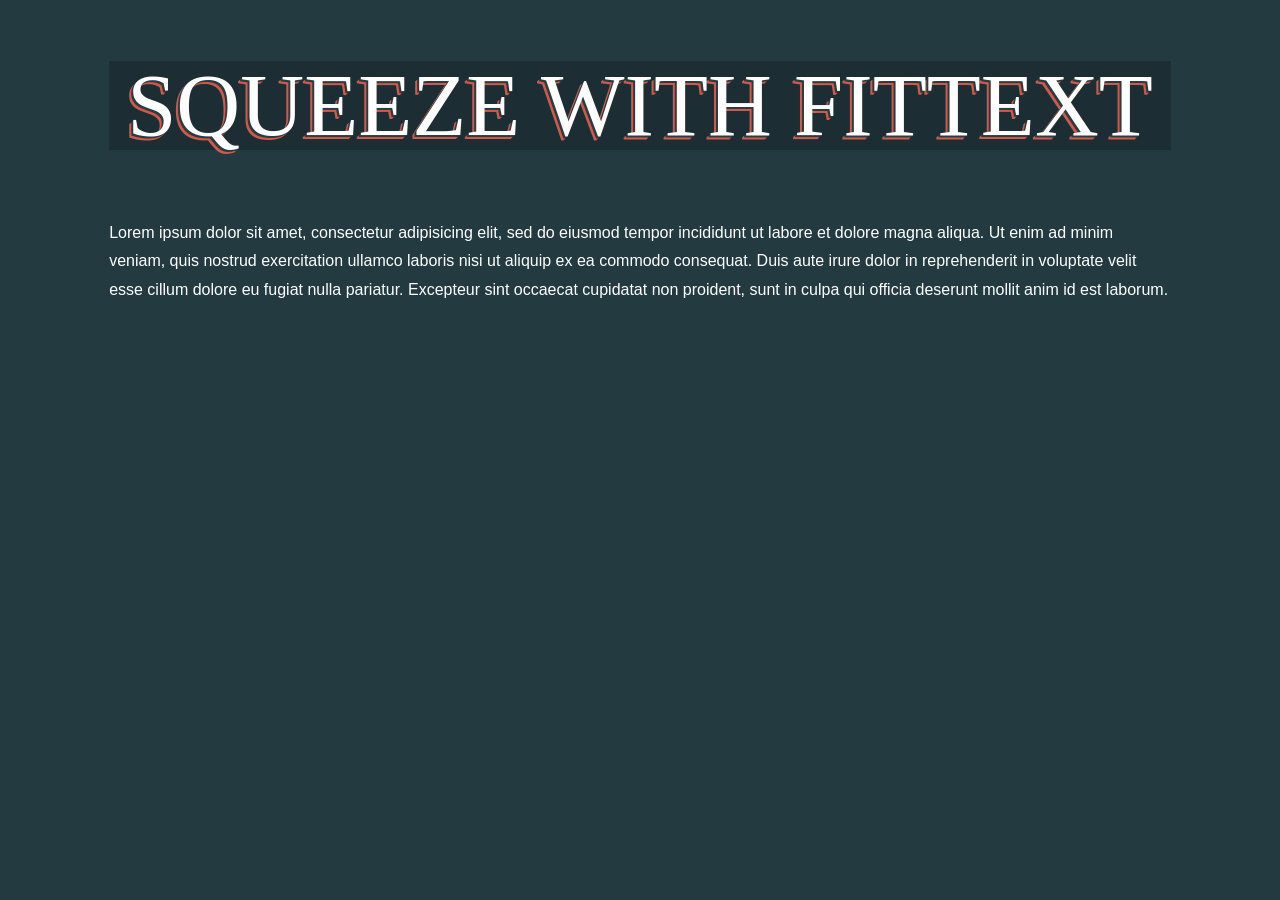
<file: bower_components/fittext/example.html>
<!DOCTYPE html>
<html lang="en">
<head>
	<meta charset="utf-8" />
	<title>FitText</title>

	<style type="text/css">
		body {
		  background: #233a40; 
		  color: #fff;
		  font: 16px/1.8 sans-serif;
		}
		.container {
			width: 84%;
			margin:0 auto;
			max-width:1140px;
		}
		header {
			width: 100%;
			margin:0px auto;
		}
		h1 {
			background: rgba(0,0,0,0.2);
			text-align: center;
			color:#fff;
			font: 95px/1 "Impact";
			text-transform: uppercase;
			display: inline-block;
			text-shadow:#253e45 -1px 1px 0,
			#253e45 -2px 2px 0,
			#d45848 -3px 3px 0,
			#d45848 -4px 4px 0;
			width: 100%;
			margin: 5% auto 5%;
		}
	</style>

	<!--[if IE]><script src="http://html5shiv.googlecode.com/svn/trunk/html5.js"></script><![endif]-->
</head>

<body>

	<div class="container">
		<header>
			<h1 id="fittext">Squeeze with FitText</h1>
		</header>
		<p>Lorem ipsum dolor sit amet, consectetur adipisicing elit, sed do eiusmod tempor incididunt ut labore et dolore magna aliqua. Ut enim ad minim veniam, quis nostrud exercitation ullamco laboris nisi ut aliquip ex ea commodo consequat. Duis aute irure dolor in reprehenderit in voluptate velit esse cillum dolore eu fugiat nulla pariatur. Excepteur sint occaecat cupidatat non proident, sunt in culpa qui officia deserunt mollit anim id est laborum.</p>
	</div>
	
 	<script src="fittext.js"></script>
	<script type="text/javascript">
	  fitText(document.getElementById('fittext'), 1.2)
	</script>
	
</body>
</html>
</file>
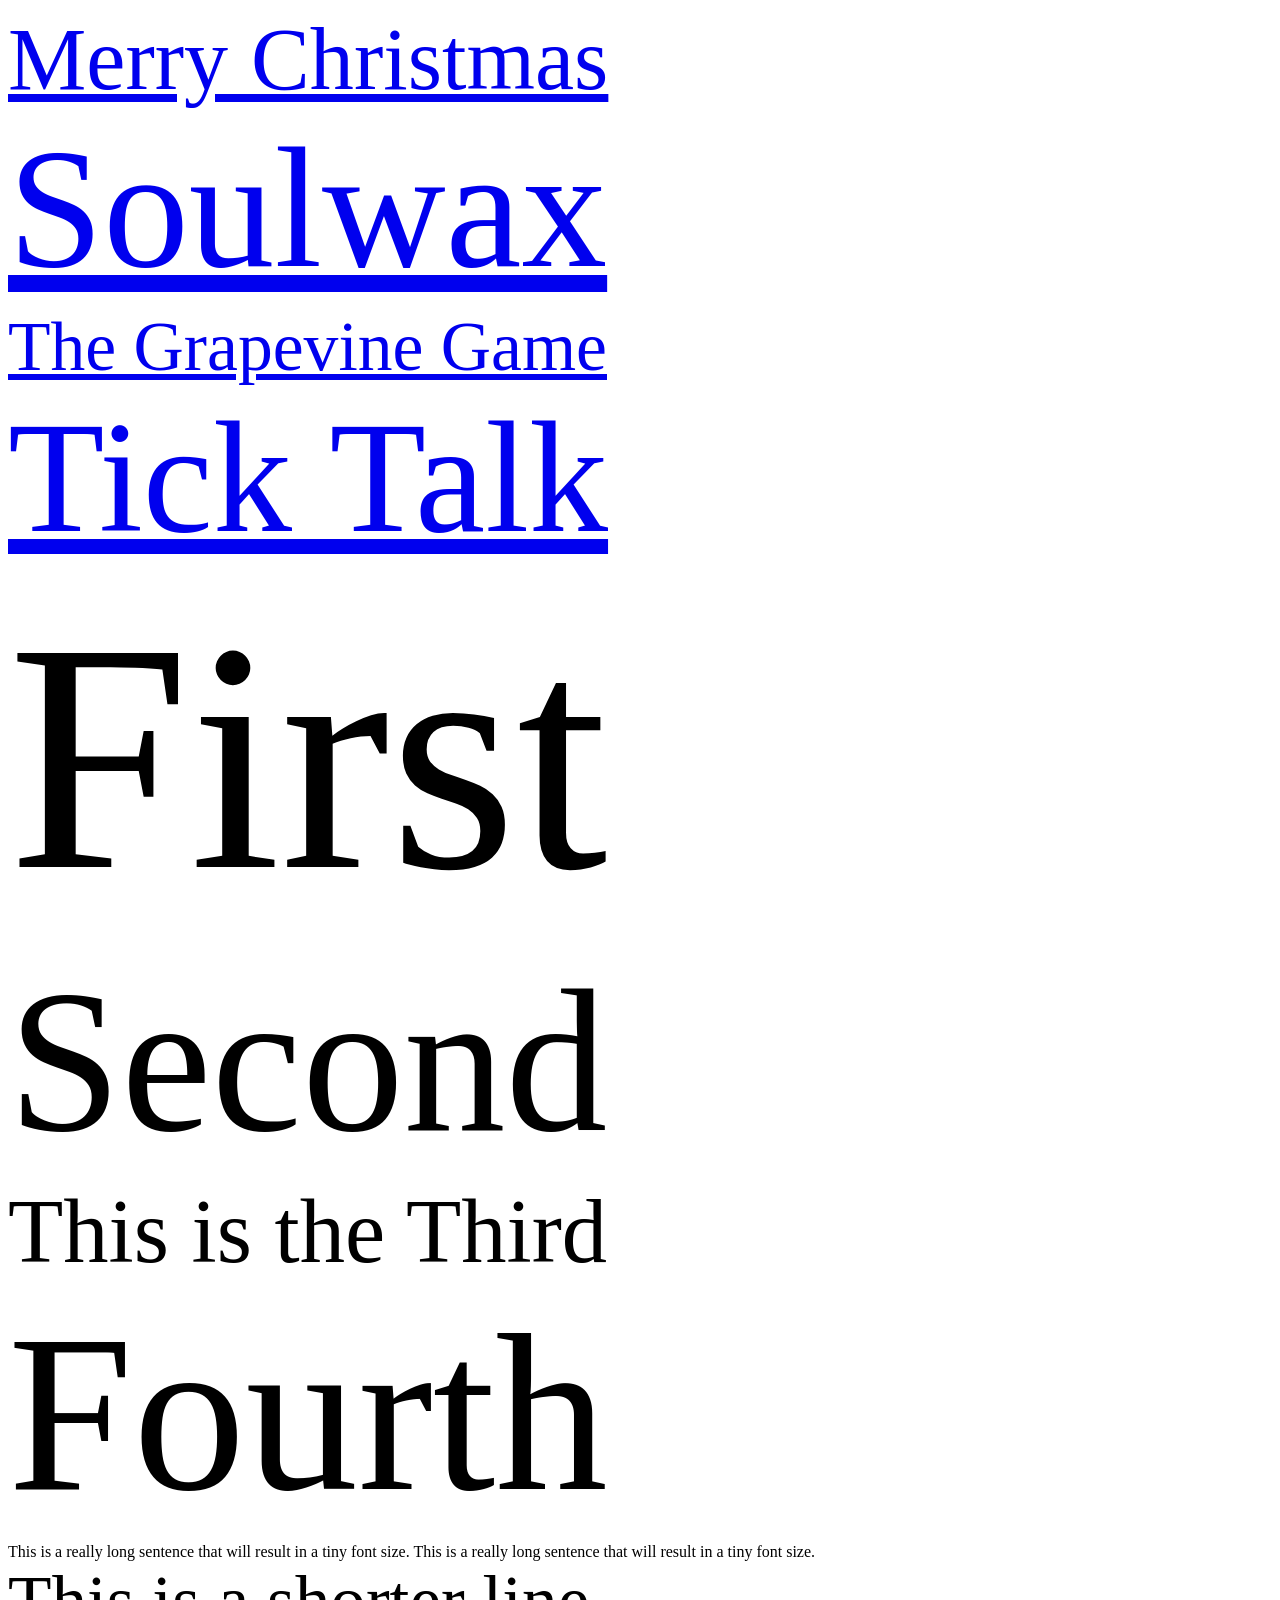
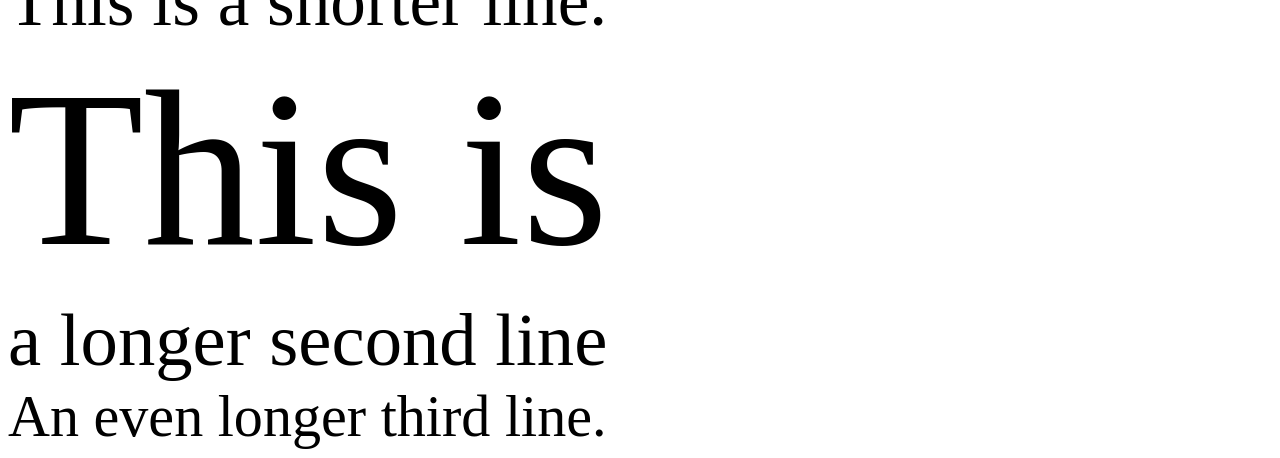
<file: bower_components/bigtext/demo/simpleDemo.html>
<!doctype html>
<html lang="en">
    <head>
        <meta charset="utf-8"/>
        <title>BigText on a List</title>
        <style>
            html {
                -moz-text-size-adjust: 100%;
                -ms-text-size-adjust: 100%;
                -webkit-text-size-adjust: 100%;
            }
            ol {
                width: 100%;
                list-style-type: none;
                padding: 0;
                margin: 0;
                -moz-box-sizing: border-box;
                -webkit-box-sizing: border-box;
                box-sizing: border-box;
            }
            @media (min-width: 800px) {
                ol {
                    width: 600px;
                }
            }
        </style>
<!--[if IE 8]>
        <style>
            ol {
                width: 600px;
            }
        </style>
<![endif]-->
        <script src="//ajax.googleapis.com/ajax/libs/jquery/1.11.2/jquery.js"></script>
        <script src="../dist/bigtext.js"></script>
        <script>
        $(document).ready(function() {
            $('ol').bigtext({
                //minfontsize: 30
            });
        });
        </script>
    </head>
    <body>
        <ol>
            <li><a href="/xmas">Merry Christmas</a></li>
            <li><a href="/soulwax">Soulwax</a></li>
            <li><a href="/grapevinegame">The Grapevine Game</a></li>
            <li><a href="/ticktalk">Tick Talk</a></li>
        </ol>

        <ol>
            <li>First</li>
            <li>Second</li>
            <li>This is the Third</li>
            <li>Fourth</li>
        </ol>

        <ol id="minfontsize">
            <li>This is a really long sentence that will result in a tiny font size. This is a really long sentence that will result in a tiny font size.</li>
            <li>This is a shorter line.</li>
        </ol>

        <ol id="test" style="width:600px"><li>This is</li><li>a longer second line</li><li>An even longer third line.</li></ol>
    </body>
</html>
</file>
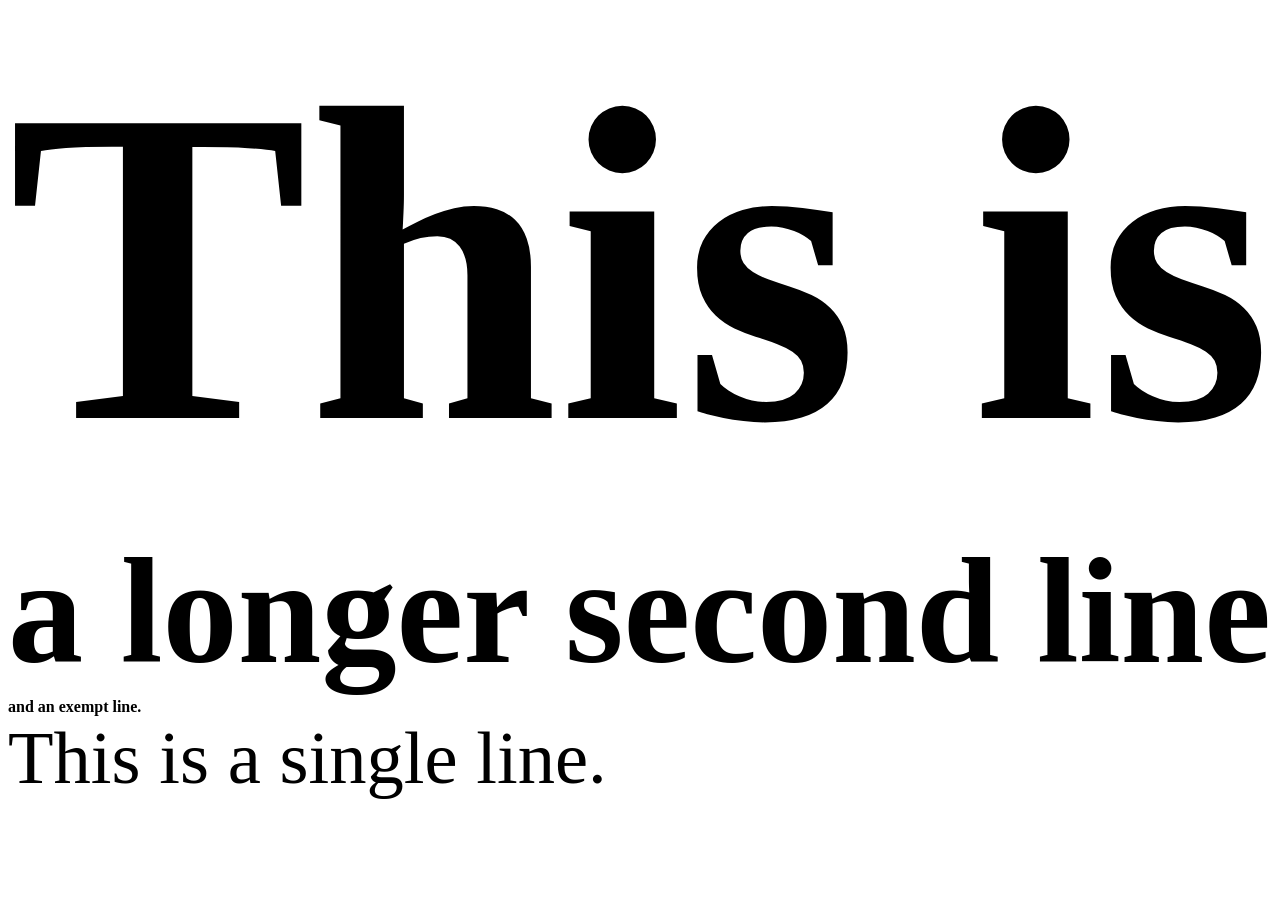
<file: bower_components/bigtext/demo/simpleDemoDiv.html>
<!doctype html>
<html lang="en">
    <head>
        <meta charset="utf-8"/>
        <title>BigText on a List</title>
        <style>
            #test {
                width: 100%;
                font-weight: bold;
            }
        </style>
    </head>
    <body>
        <div id="test">
            <div>This is</div>
            <div>a longer second line</div>
            <div class="bigtext-exempt">and an <span>exempt</span> line.</div>
        </div>
        
        <div id="test2" style="width:600px"><div>This is a single line.</div></div>

        <script src="//ajax.googleapis.com/ajax/libs/jquery/1.11.2/jquery.js"></script>
        <script src="../dist/bigtext.js"></script>
        <script>
        var bt = BigText.noConflict(true);
        $.fn.bt = bt.jQueryMethod;

        $('#test').bt();
        $('#test2').bt();
        </script>
    </body>
</html>
</file>
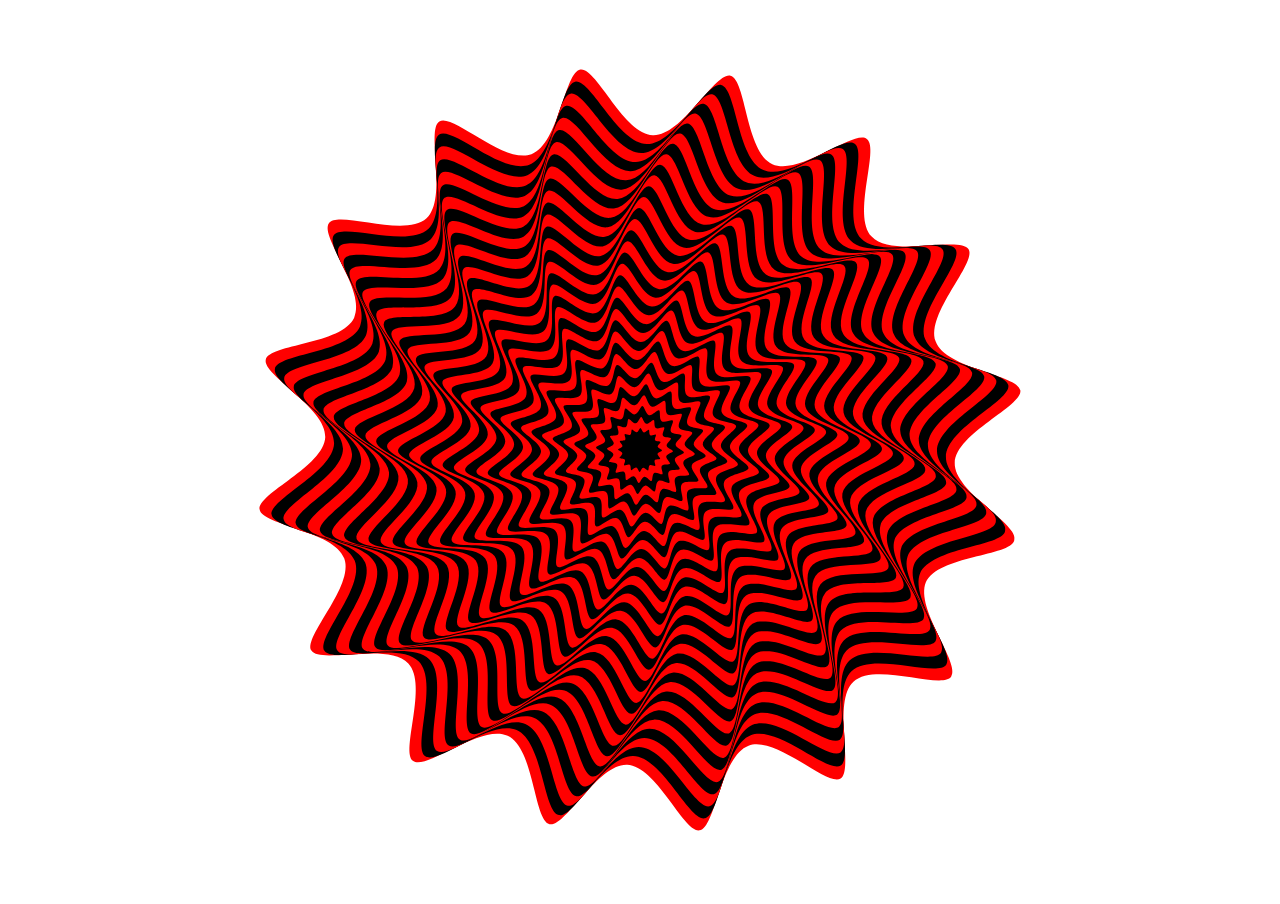
<file: bower_components/paper/examples/Animated/AnimatedStar.html>
<!DOCTYPE html>
<html>
<head>
    <meta charset="UTF-8">
    <title>Animated Star</title>
    <link rel="stylesheet" href="../css/style.css">
    <script type="text/javascript" src="../../dist/paper-full.js"></script>
    <script type="text/paperscript" canvas="canvas">
        var layer = project.activeLayer;

        var values = {
            count: 34,
            points: 32
        };

        for (var i = 0; i < values.count; i++) {
            var path = new Path({
                fillColor: i % 2 ? 'red' : 'black',
                closed: true
            });

            var offset = new Point(20 + 10 * i, 0);
            var l = offset.length;
            for (var j = 0; j < values.points * 2; j++) {
                offset.angle += 360 / values.points;
                var vector = offset.normalize(l * (j % 2 ? 0.1 : -0.1));
                path.add(offset + vector);
            }
            path.smooth();
            layer.insertChild(0, new Group({
                children: [path],
                applyMatrix: false
            }));
        }

        function onFrame(event) {
            for (var i = 0; i < values.count; i++) {
                var item = layer.children[i];
                var angle = (values.count - i) * Math.sin(event.count / 128) / 10;
                item.rotate(angle);
            }
        }

        // Reposition the paths whenever the window is resized:
        function onResize(event) {
            layer.position = view.center;
        }
    </script>
</head>
<body>
    <canvas id="canvas" resize stats hidpi="off"></canvas>
</body>
</html>
</file>
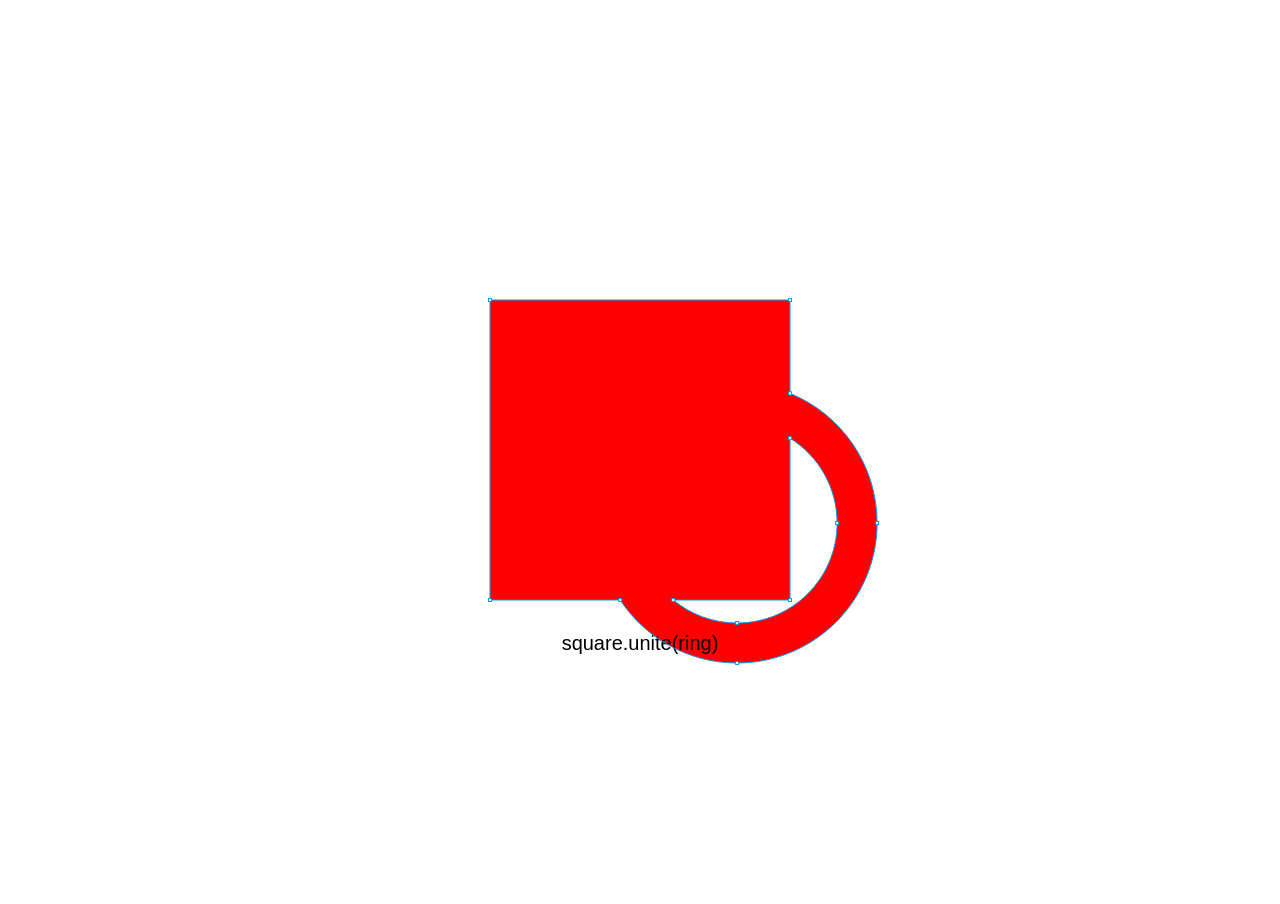
<file: bower_components/paper/examples/Animated/BooleanOperations.html>
<!DOCTYPE html>
<html>
<head>
    <meta charset="UTF-8">
    <title>Boolean Operations</title>
    <link rel="stylesheet" href="../css/style.css">
    <script type="text/javascript" src="../../dist/paper-full.js"></script>
    <script type="text/paperscript" canvas="canvas">
        var text = new PointText({
            position: view.center + [0, 200],
            fillColor: 'black',
            justification: 'center',
            fontSize: 20
        });

        var originals = new Group({ insert: false }); // Don't insert in DOM.

        var square = new Path.Rectangle({
            position: view.center,
            size: 300,
            parent: originals,
            fillColor: 'white'
        });

        // Make a ring using subtraction of two circles:
        var inner = new Path.Circle({
            center: view.center,
            radius: 100,
            parent: originals,
            fillColor: 'white'
        });

        var outer = new Path.Circle({
            center: view.center,
            radius: 140,
            parent: originals,
            fillColor: 'white'
        });

        var ring = outer.subtract(inner);

        var operations = ['unite', 'intersect', 'subtract', 'exclude', 'divide'];
        var colors = ['red', 'green', 'blue', 'black'];
        var curIndex = -1;
        var operation, result, activeItem;

        // Change the mode every 3 seconds:
        setInterval(setMode, 3000);

        // Set the initial mode:
        setMode();

        function setMode() {
            curIndex++;
            if (curIndex == operations.length * 2)
                curIndex = 0;
            operation = operations[curIndex % operations.length];
        }

        function onMouseDown(event) {
            var hitResult = originals.hitTest(event.point);
            activeItem = hitResult && hitResult.item;
        }

        function onMouseDrag(event) {
            if (activeItem)
                activeItem.position = event.point;
        }

        function onMouseUp() {
            activeItem = null;
            square.position = view.center;
        }

        function onFrame(event) {
            if (activeItem != ring) {
                // Move the ring around:
                var offset = new Point(140, 80) * [Math.sin(event.count / 60), Math.sin(event.count / 40)];
                ring.position = view.center + offset;
            }

            // Remove the result of the last path operation:
            if (result)
                result.remove();

            // Perform the path operation on the ring:
            if (curIndex < operations.length) {
                result = square[operation](ring);
                text.content = 'square.' + operation + '(ring)';
            } else {
                result = ring[operation](square);
                text.content = 'ring.' + operation + '(square)';
            }
            result.selected = true;
            result.fillColor = colors[curIndex % operations.length];
            result.moveBelow(text);

            // If the result is a group, color each of its children differently:
            if (result instanceof Group) {
                for (var i = 0; i < result.children.length; i++) {
                    result.children[i].fillColor = colors[i];
                }
            }
        };

        function onResize() {
            text.position = view.center + [0, 200];
            square.position = view.center;
        }
    </script>
</head>
<body>
    <canvas id="canvas" resize stats></canvas>
</body>
</html>
</file>
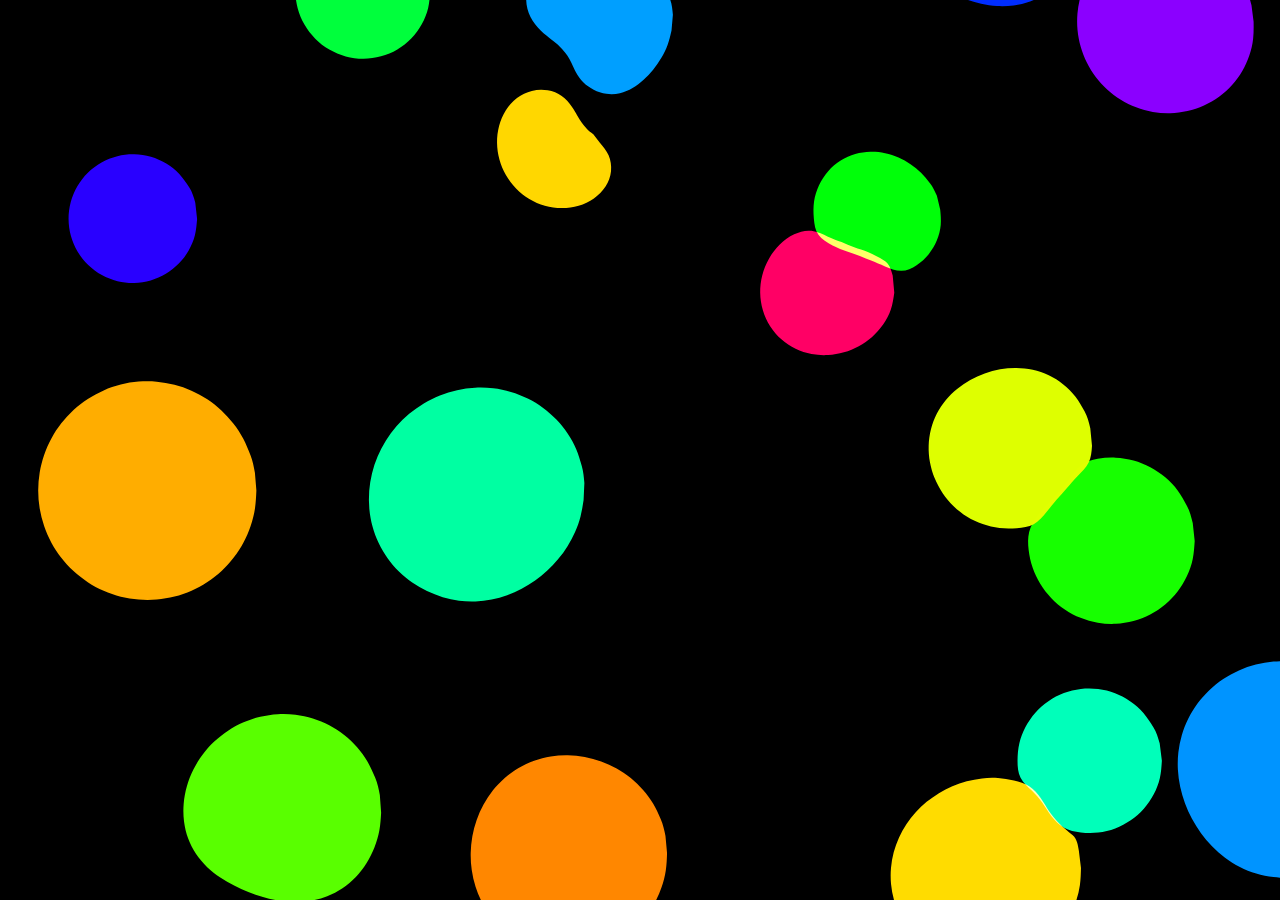
<file: bower_components/paper/examples/Animated/CandyCrash.html>
<!DOCTYPE html>
<html>
<head>
    <meta charset="UTF-8">
    <title>Candy Crash</title>
    <link rel="stylesheet" href="../css/style.css">
    <script type="text/javascript" src="../../dist/paper-full.js"></script>
    <script type="text/paperscript" canvas="canvas">
    // kynd.info 2014

    function Ball(r, p, v) {
        this.radius = r;
        this.point = p;
        this.vector = v;
        this.maxVec = 15;
        this.numSegment = Math.floor(r / 3 + 2);
        this.boundOffset = [];
        this.boundOffsetBuff = [];
        this.sidePoints = [];
        this.path = new Path({
            fillColor: {
                hue: Math.random() * 360,
                saturation: 1,
                brightness: 1
            },
            blendMode: 'screen'
        });

        for (var i = 0; i < this.numSegment; i ++) {
            this.boundOffset.push(this.radius);
            this.boundOffsetBuff.push(this.radius);
            this.path.add(new Point());
            this.sidePoints.push(new Point({
                angle: 360 / this.numSegment * i,
                length: 1
            }));
        }
    }

    Ball.prototype = {
        iterate: function() {
            this.checkBorders();
            if (this.vector.length > this.maxVec)
                this.vector.length = this.maxVec;
            this.point += this.vector;
            this.updateShape();
        },

        checkBorders: function() {
            var size = view.size;
            if (this.point.x < -this.radius)
                this.point.x = size.width + this.radius;
            if (this.point.x > size.width + this.radius)
                this.point.x = -this.radius;
            if (this.point.y < -this.radius)
                this.point.y = size.height + this.radius;
            if (this.point.y > size.height + this.radius)
                this.point.y = -this.radius;
        },

        updateShape: function() {
            var segments = this.path.segments;
            for (var i = 0; i < this.numSegment; i ++)
                segments[i].point = this.getSidePoint(i);

            this.path.smooth();
            for (var i = 0; i < this.numSegment; i ++) {
                if (this.boundOffset[i] < this.radius / 4)
                    this.boundOffset[i] = this.radius / 4;
                var next = (i + 1) % this.numSegment;
                var prev = (i > 0) ? i - 1 : this.numSegment - 1;
                var offset = this.boundOffset[i];
                offset += (this.radius - offset) / 15;
                offset += ((this.boundOffset[next] + this.boundOffset[prev]) / 2 - offset) / 3;
                this.boundOffsetBuff[i] = this.boundOffset[i] = offset;
            }
        },

        react: function(b) {
            var dist = this.point.getDistance(b.point);
            if (dist < this.radius + b.radius && dist != 0) {
                var overlap = this.radius + b.radius - dist;
                var direc = (this.point - b.point).normalize(overlap * 0.015);
                this.vector += direc;
                b.vector -= direc;

                this.calcBounds(b);
                b.calcBounds(this);
                this.updateBounds();
                b.updateBounds();
            }
        },

        getBoundOffset: function(b) {
            var diff = this.point - b;
            var angle = (diff.angle + 180) % 360;
            return this.boundOffset[Math.floor(angle / 360 * this.boundOffset.length)];
        },

        calcBounds: function(b) {
            for (var i = 0; i < this.numSegment; i ++) {
                var tp = this.getSidePoint(i);
                var bLen = b.getBoundOffset(tp);
                var td = tp.getDistance(b.point);
                if (td < bLen) {
                    this.boundOffsetBuff[i] -= (bLen  - td) / 2;
                }
            }
        },

        getSidePoint: function(index) {
            return this.point + this.sidePoints[index] * this.boundOffset[index];
        },

        updateBounds: function() {
            for (var i = 0; i < this.numSegment; i ++)
                this.boundOffset[i] = this.boundOffsetBuff[i];
        }
    };

    //--------------------- main ---------------------

    var balls = [];
    var numBalls = 18;
    for (var i = 0; i < numBalls; i++) {
        var position = Point.random() * view.size;
        var vector = new Point({
            angle: 360 * Math.random(),
            length: Math.random() * 10
        });
        var radius = Math.random() * 60 + 60;
        balls.push(new Ball(radius, position, vector));
    }

    function onFrame() {
        for (var i = 0; i < balls.length - 1; i++) {
            for (var j = i + 1; j < balls.length; j++) {
                balls[i].react(balls[j]);
            }
        }
        for (var i = 0, l = balls.length; i < l; i++) {
            balls[i].iterate();
        }
    }

    </script>
</head>
<body>
    <canvas id="canvas" resize hidpi="off" style="background:black"></canvas>
</body>
</html>
</file>
<file: bower_components/paper/examples/css/style.css>
html,
body {
    margin: 0;
    overflow: hidden;
    height: 100%;
}

/* Scale canvas with resize attribute to full size */
canvas[resize] {
    width: 100%;
    height: 100%;
}
</file>
